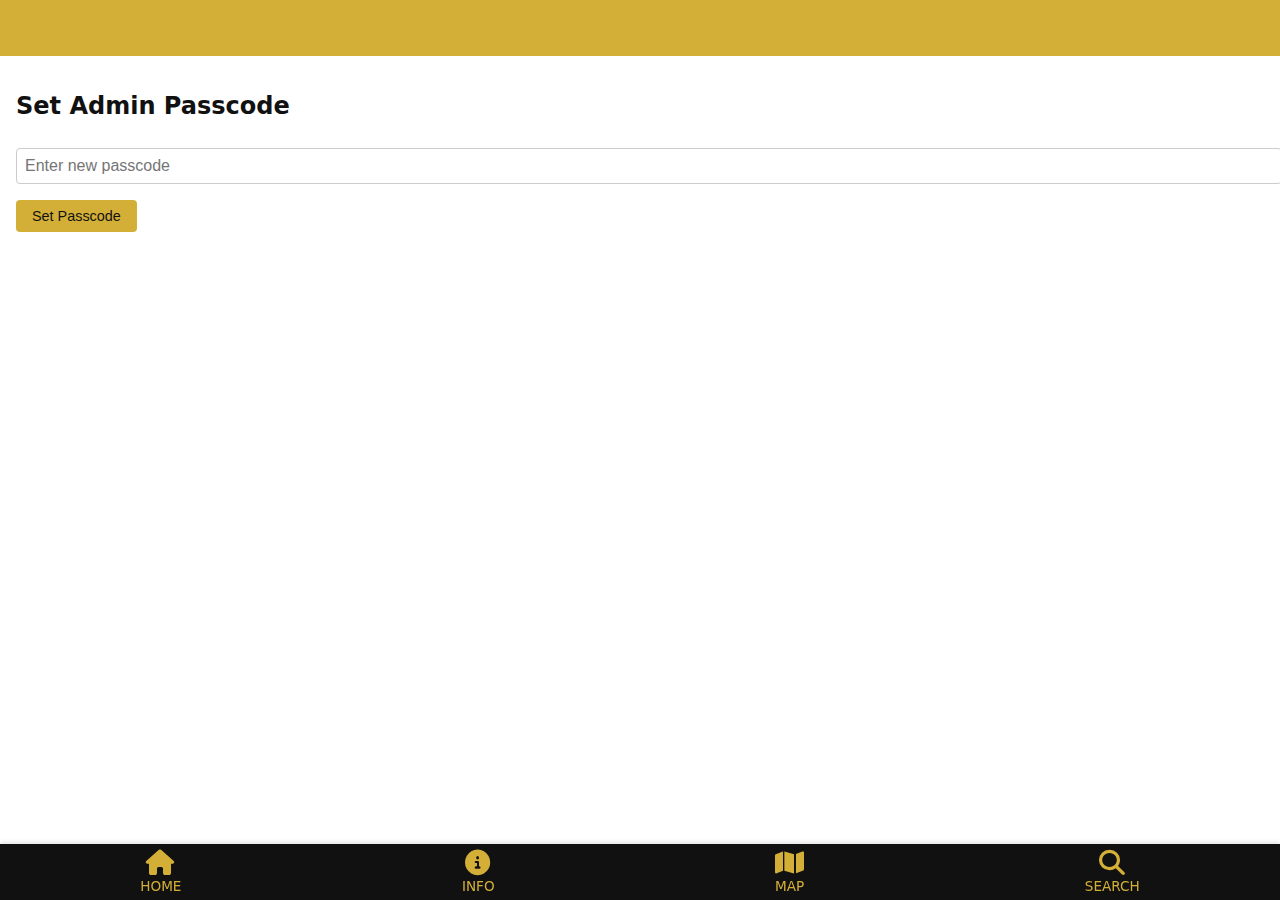
<file: admin.html>
<!DOCTYPE html>
<html lang="en">
<head>
  <meta charset="UTF-8">
  <meta name="viewport" content="width=device-width, initial-scale=1">
  <title>Leeward Point Guide – Admin</title>
  <link rel="manifest" href="/manifest.json">
  <link rel="stylesheet" href="/style.css">
  <!-- Font Awesome icons -->
  <link rel="stylesheet" href="https://cdnjs.cloudflare.com/ajax/libs/font-awesome/6.4.0/css/all.min.css">
  <meta name="theme-color" content="#D4AF37">
</head>
<body data-page="admin">
  <header>
    <!-- header content populated dynamically by script.js -->
  </header>
  <main></main>
  <!-- Bottom navigation bar populated dynamically -->
  <nav></nav>
  <div id="qr-modal" class="modal hidden">
    <div class="modal-content">
      <div id="qr-code"></div>
      <button id="qr-close">Close</button>
    </div>
  </div>
  <script src="/script.js" defer></script>
  <script src="/service-worker-register.js" defer></script>
</body>
</html>
</file>
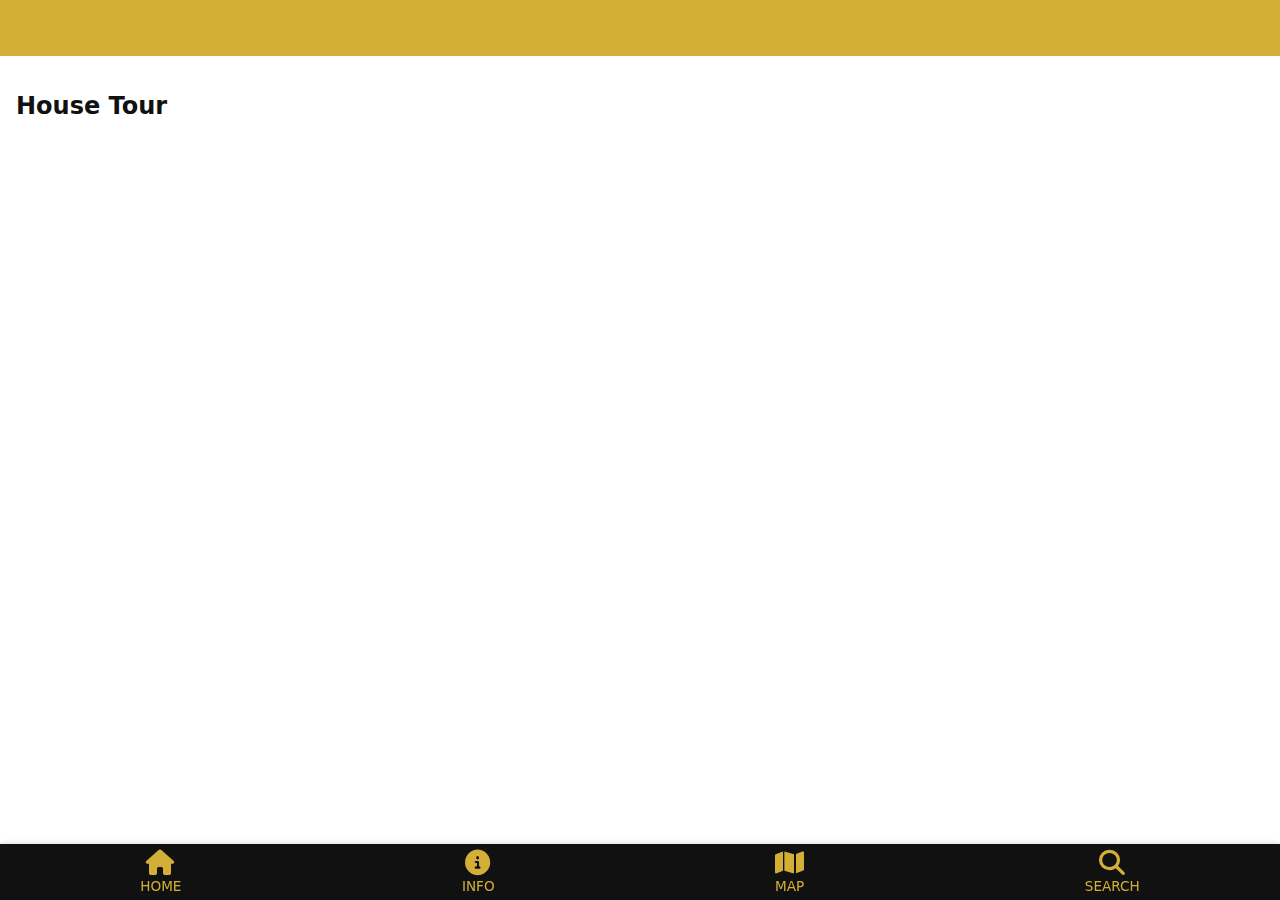
<file: house-tour.html>
<!DOCTYPE html>
<html lang="en">
<head>
  <meta charset="UTF-8">
  <meta name="viewport" content="width=device-width, initial-scale=1">
  <title>Leeward Point Guide – House Tour</title>
  <link rel="manifest" href="/manifest.json">
  <link rel="stylesheet" href="/style.css">
  <!-- Font Awesome icons -->
  <link rel="stylesheet" href="https://cdnjs.cloudflare.com/ajax/libs/font-awesome/6.4.0/css/all.min.css">
  <meta name="theme-color" content="#D4AF37">
</head>
<body data-page="house-tour">
  <header>
    <!-- header content populated dynamically by script.js -->
  </header>
  <main></main>
  <!-- Bottom navigation bar populated dynamically -->
  <nav></nav>
  <div id="qr-modal" class="modal hidden">
    <div class="modal-content">
      <div id="qr-code"></div>
      <button id="qr-close">Close</button>
    </div>
  </div>
  <script src="/script.js" defer></script>
  <script src="/service-worker-register.js" defer></script>
</body>
</html>
</file>
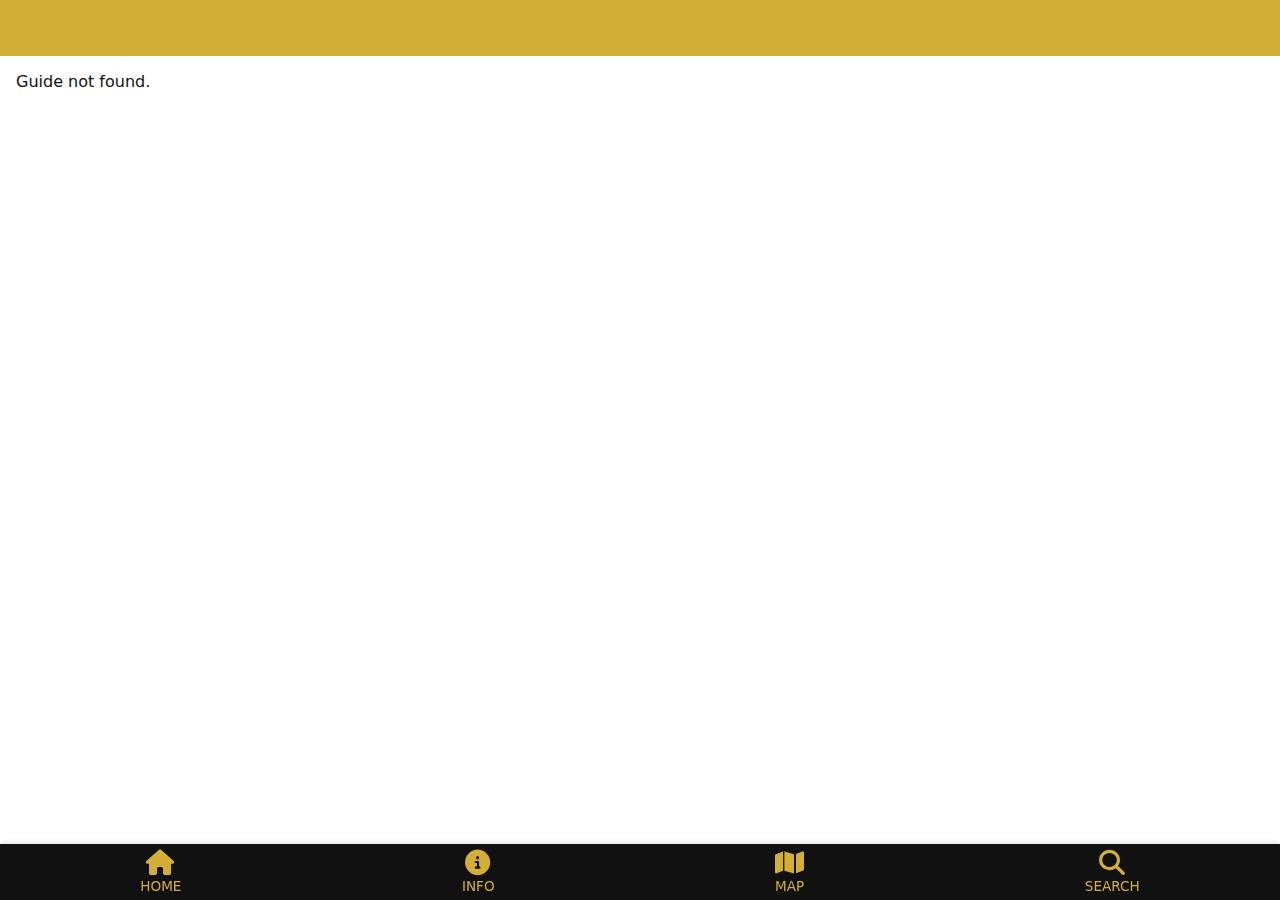
<file: howto-item.html>
<!DOCTYPE html>
<html lang="en">
<head>
  <meta charset="UTF-8">
  <meta name="viewport" content="width=device-width, initial-scale=1">
  <title>Leeward Point Guide – How‑To Details</title>
  <link rel="manifest" href="/manifest.json">
  <link rel="stylesheet" href="/style.css">
  <!-- Font Awesome icons -->
  <link rel="stylesheet" href="https://cdnjs.cloudflare.com/ajax/libs/font-awesome/6.4.0/css/all.min.css">
  <meta name="theme-color" content="#D4AF37">
</head>
<body data-page="howto-item">
  <header>
    <!-- header content populated dynamically by script.js -->
  </header>
  <main></main>
  <!-- Bottom navigation bar populated dynamically -->
  <nav></nav>
  <div id="qr-modal" class="modal hidden">
    <div class="modal-content">
      <div id="qr-code"></div>
      <button id="qr-close">Close</button>
    </div>
  </div>
  <script src="/script.js" defer></script>
  <script src="/service-worker-register.js" defer></script>
</body>
</html>
</file>
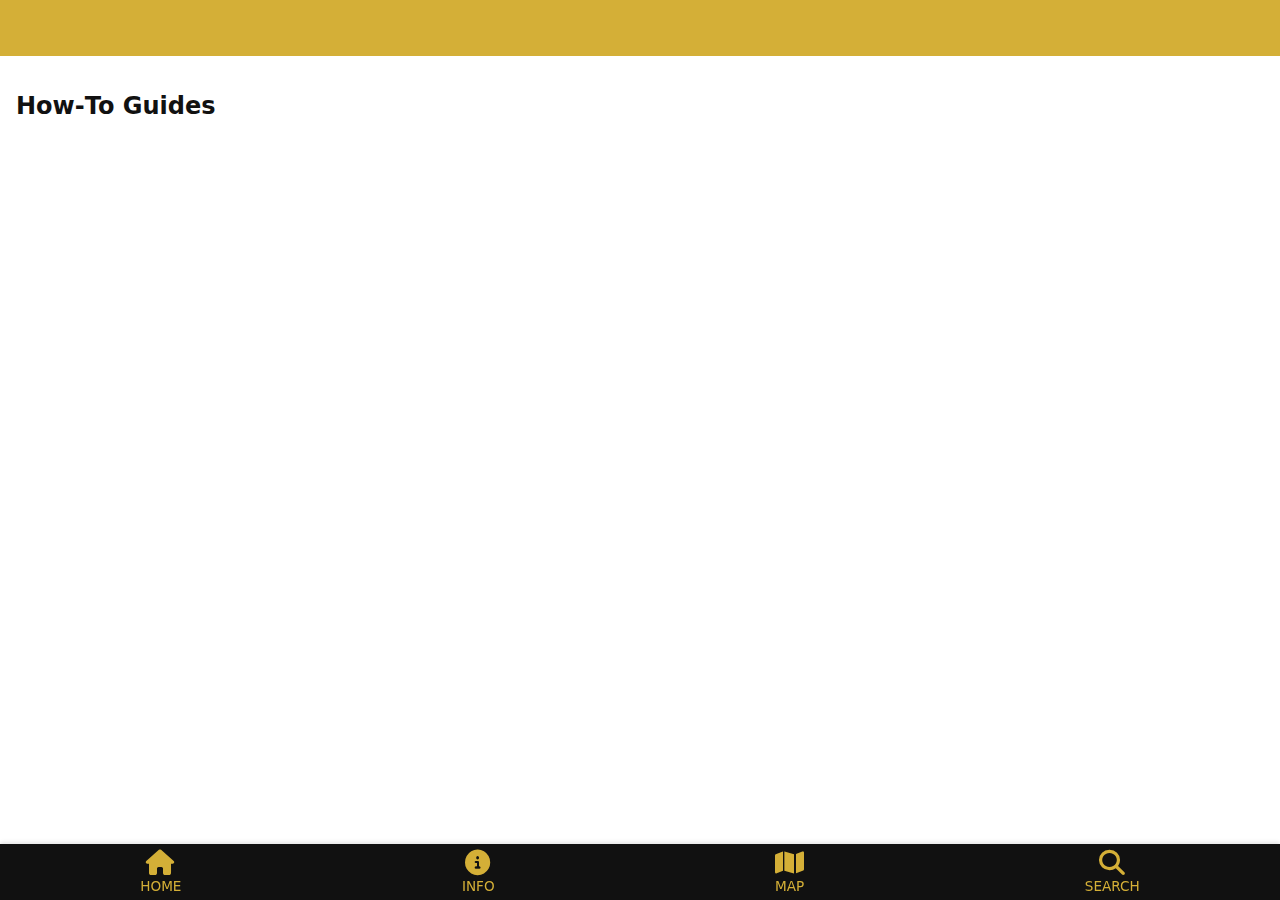
<file: howto.html>
<!DOCTYPE html>
<html lang="en">
<head>
  <meta charset="UTF-8">
  <meta name="viewport" content="width=device-width, initial-scale=1">
  <title>Leeward Point Guide – How‑To Guides</title>
  <link rel="manifest" href="/manifest.json">
  <link rel="stylesheet" href="/style.css">
  <!-- Font Awesome icons -->
  <link rel="stylesheet" href="https://cdnjs.cloudflare.com/ajax/libs/font-awesome/6.4.0/css/all.min.css">
  <meta name="theme-color" content="#D4AF37">
</head>
<body data-page="howto">
  <header>
    <!-- header content populated dynamically by script.js -->
  </header>
  <main></main>
  <!-- Bottom navigation bar populated dynamically -->
  <nav></nav>
  <div id="qr-modal" class="modal hidden">
    <div class="modal-content">
      <div id="qr-code"></div>
      <button id="qr-close">Close</button>
    </div>
  </div>
  <script src="/script.js" defer></script>
  <script src="/service-worker-register.js" defer></script>
</body>
</html>
</file>
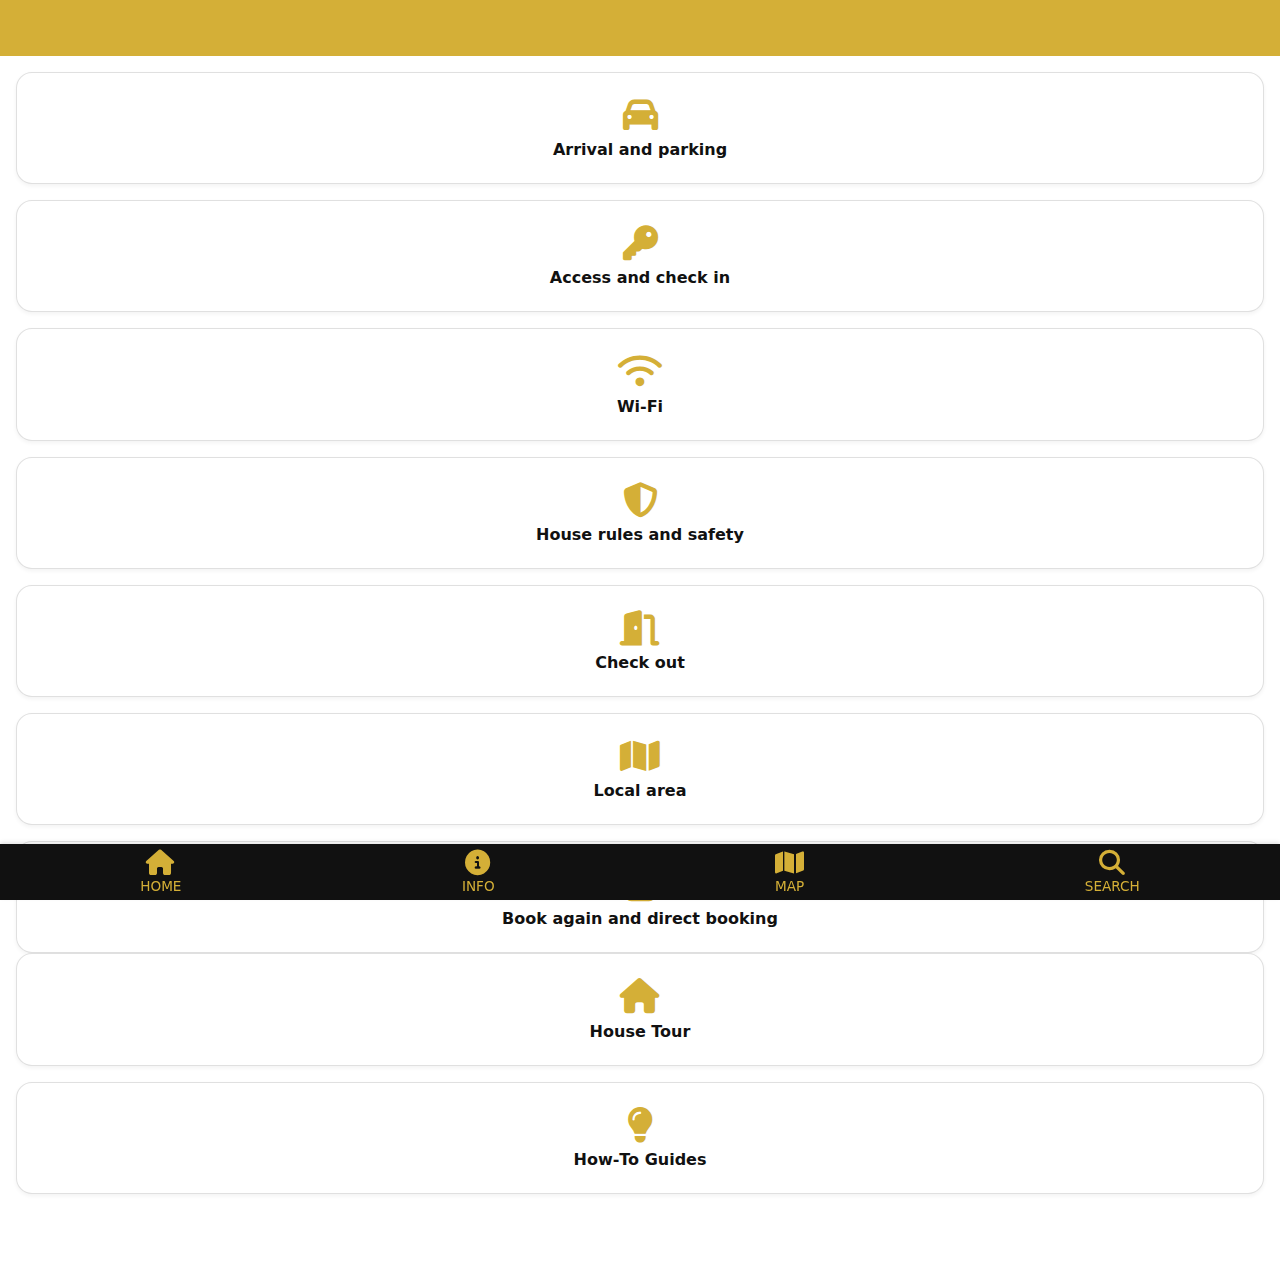
<file: info.html>
<!DOCTYPE html>
<html lang="en">
<head>
  <meta charset="UTF-8">
  <meta name="viewport" content="width=device-width, initial-scale=1">
  <title>Leeward Point Guide – Info</title>
  <link rel="manifest" href="/manifest.json">
  <link rel="stylesheet" href="/style.css">
  <!-- Font Awesome icons -->
  <link rel="stylesheet" href="https://cdnjs.cloudflare.com/ajax/libs/font-awesome/6.4.0/css/all.min.css">
  <meta name="theme-color" content="#D4AF37">
</head>
<body data-page="info">
  <header>
    <!-- header content populated dynamically by script.js -->
  </header>
  <main></main>
  <!-- Bottom navigation bar populated dynamically -->
  <nav></nav>
  <div id="qr-modal" class="modal hidden">
    <div class="modal-content">
      <div id="qr-code"></div>
      <button id="qr-close">Close</button>
    </div>
  </div>
  <script src="/script.js" defer></script>
  <script src="/service-worker-register.js" defer></script>
</body>
</html>
</file>
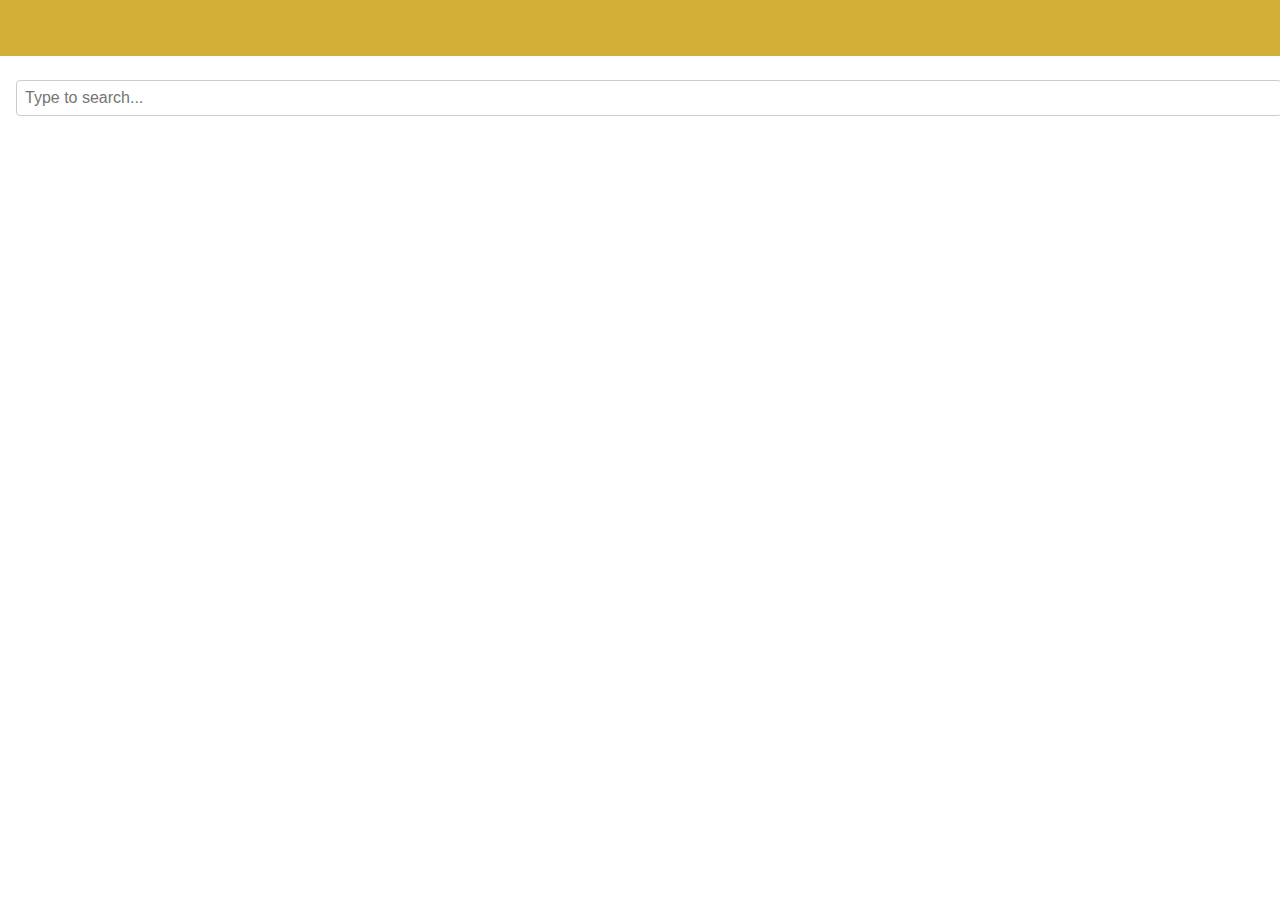
<file: search.html>
<!DOCTYPE html>
<html lang="en">
<head>
  <meta charset="UTF-8">
  <meta name="viewport" content="width=device-width, initial-scale=1">
  <title>Leeward Point Guide – Search</title>
  <link rel="manifest" href="/manifest.json">
  <link rel="stylesheet" href="/style.css">
  <meta name="theme-color" content="#D4AF37">
</head>
<body data-page="search">
  <header>
    <h1>Leeward Point</h1>
    <nav></nav>
    <button id="qr-button">QR</button>
  </header>
  <main></main>
  <div id="qr-modal" class="modal hidden">
    <div class="modal-content">
      <div id="qr-code"></div>
      <button id="qr-close">Close</button>
    </div>
  </div>
  <script src="/script.js" defer></script>
  <script src="/service-worker-register.js" defer></script>
</body>
</html>
</file>
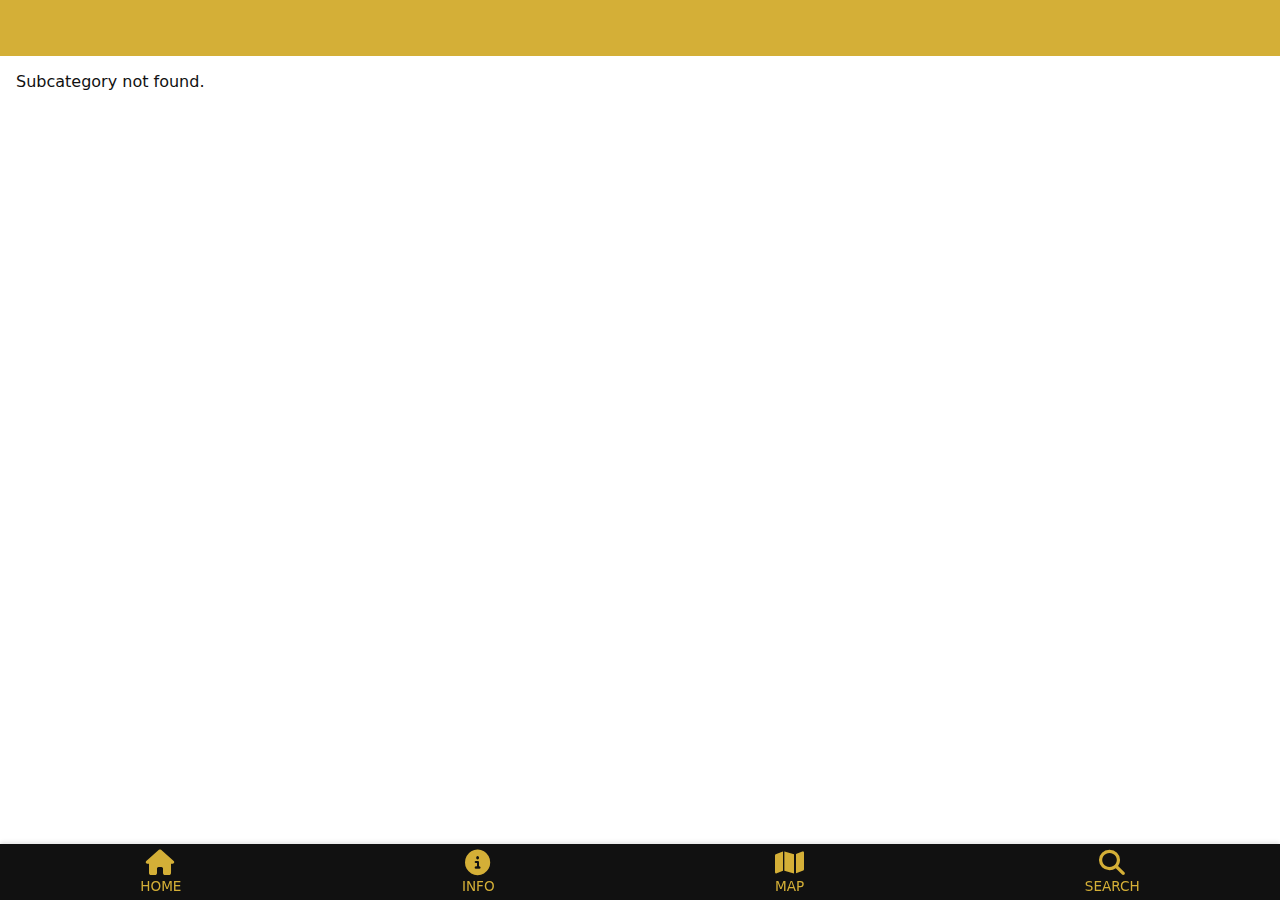
<file: subcategory.html>
<!DOCTYPE html>
<html lang="en">
<head>
  <meta charset="UTF-8">
  <meta name="viewport" content="width=device-width, initial-scale=1">
  <title>Leeward Point Guide – Section</title>
  <link rel="manifest" href="/manifest.json">
  <link rel="stylesheet" href="/style.css">
  <!-- Font Awesome icons -->
  <link rel="stylesheet" href="https://cdnjs.cloudflare.com/ajax/libs/font-awesome/6.4.0/css/all.min.css">
  <meta name="theme-color" content="#D4AF37">
</head>
<body data-page="subcategory">
  <header>
    <!-- header content populated dynamically by script.js -->
  </header>
  <main></main>
  <!-- Bottom navigation bar populated dynamically -->
  <nav></nav>
  <div id="qr-modal" class="modal hidden">
    <div class="modal-content">
      <div id="qr-code"></div>
      <button id="qr-close">Close</button>
    </div>
  </div>
  <script src="/script.js" defer></script>
  <script src="/service-worker-register.js" defer></script>
</body>
</html>
</file>
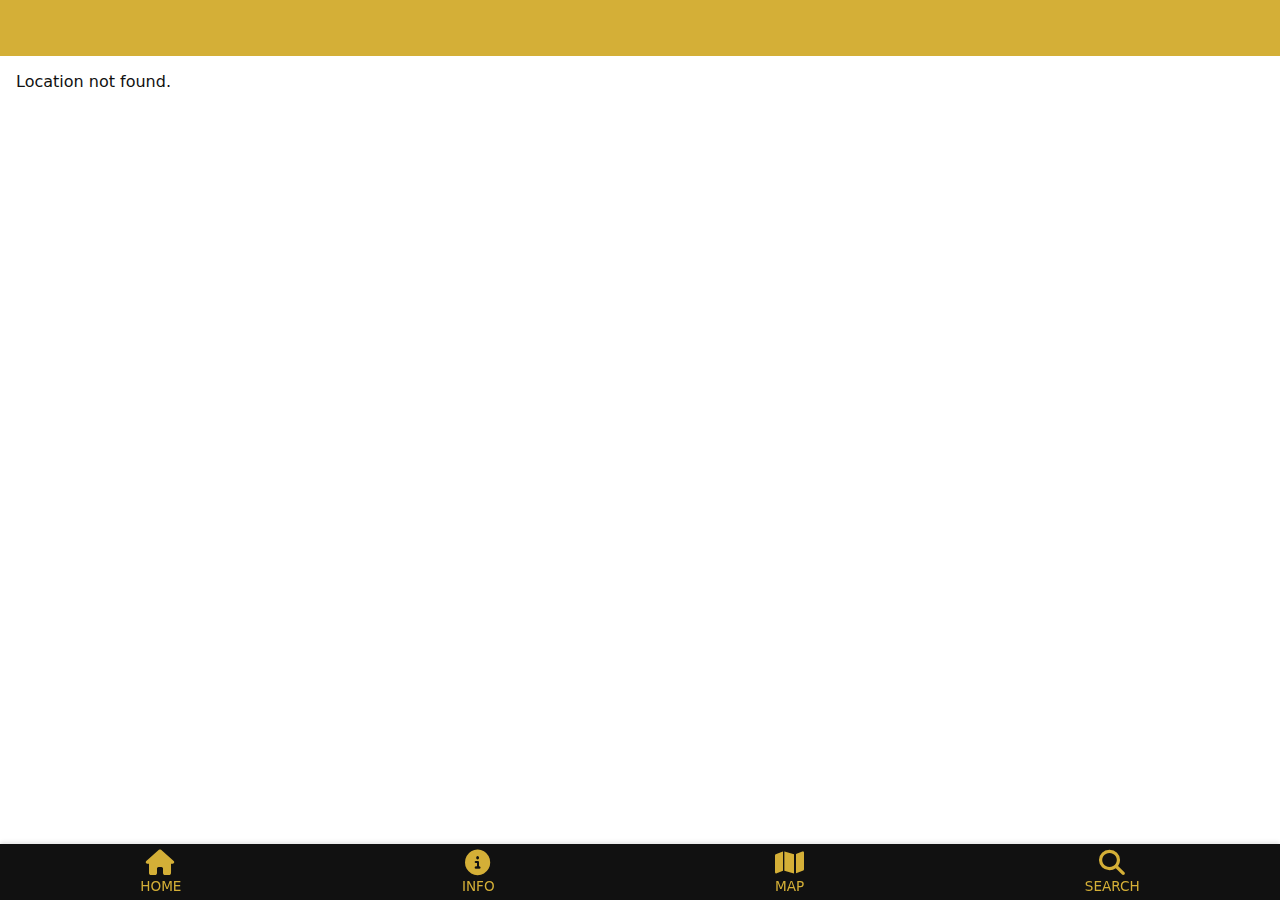
<file: topic.html>
<!DOCTYPE html>
<html lang="en">
<head>
  <meta charset="UTF-8">
  <meta name="viewport" content="width=device-width, initial-scale=1">
  <title>Leeward Point Guide – Location Details</title>
  <link rel="manifest" href="/manifest.json">
  <link rel="stylesheet" href="/style.css">
  <!-- Font Awesome icons -->
  <link rel="stylesheet" href="https://cdnjs.cloudflare.com/ajax/libs/font-awesome/6.4.0/css/all.min.css">
  <meta name="theme-color" content="#D4AF37">
</head>
<body data-page="topic">
  <header>
    <!-- header content populated dynamically by script.js -->
  </header>
  <main></main>
  <!-- Bottom navigation bar populated dynamically -->
  <nav></nav>
  <div id="qr-modal" class="modal hidden">
    <div class="modal-content">
      <div id="qr-code"></div>
      <button id="qr-close">Close</button>
    </div>
  </div>
  <script src="/script.js" defer></script>
  <script src="/service-worker-register.js" defer></script>
</body>
</html>
</file>
<file: style.css>
/*
 * Basic styling for the Leeward Point guestbook PWA.
 * Colours and fonts derive from the uploaded data file.
 */

:root {
  /* Primary and secondary colours from the data. These values will be
     replaced at runtime by script.js. */
  /* Brand colours for the refreshed design.
     Primary is used for backgrounds, secondary for text, and accent for highlights. */
  --primary-color: #ffffff;
  --secondary-color: #111111;
  --accent-color: #D4AF37;
  --font-stack: system-ui, -apple-system, "Segoe UI", Roboto, Arial, sans-serif;

  /* Background colour for cards and panels */
  --card-bg-color: #ffffff;

  /* Define standard heights for the header and bottom nav bar.  These values
     control the thickness of the gold bar at the top and the dark menu bar
     at the bottom.  By centralising them as variables we can reuse them
     throughout the stylesheet and easily adjust the UI scale on mobile. */
  /* Reduce the header and nav heights so the home screen fits on one
     mobile viewport without requiring scroll. 3.5rem offers a thicker
     visual bar than the original design while conserving space. */
  --header-height: 3.5rem;
  --nav-height: 3.5rem;

  /* Dedicated colours for the header and footer.  The header typically uses
     the accent colour for contrast, while the footer (bottom navigation)
     uses the secondary colour to anchor the UI.  */
  --header-bg-color: var(--accent-color);
  --footer-bg-color: var(--secondary-color);
  /* Use a decorative font for the header title */
  --header-font-stack: 'Playfair Display', var(--font-stack);
}

/* Import Playfair Display from Google Fonts for a stylish header */
@import url('https://fonts.googleapis.com/css2?family=Playfair+Display:wght@700&display=swap');

body {
  margin: 0;
  font-family: var(--font-stack);
  background: #ffffff;
  color: var(--secondary-color);
}

/* Hero banner for the home page */
.hero {
  position: relative;
  width: 100%;
  /* Make the hero fill the available viewport height minus the header and nav.
     This creates a full-screen effect on mobile devices while leaving space
     for the persistent top and bottom bars. */
  min-height: calc(100vh - var(--header-height) - var(--nav-height));
  background-size: cover;
  background-position: center;
  display: flex;
  flex-direction: column;
  justify-content: center;
  align-items: center;
  color: #ffffff;
  text-align: center;
  /* Reserve space at the top and bottom for the fixed header and nav so the
     hero content doesn't hide behind them. */
  padding-top: var(--header-height);
  padding-bottom: var(--nav-height);
}

.hero::after {
  content: '';
  position: absolute;
  top: 0;
  left: 0;
  right: 0;
  bottom: 0;
  background: rgba(0, 0, 0, 0.4);
}

.hero-content {
  position: relative;
  z-index: 1;
  /* Centre all items in the hero vertically and horizontally.  By using flex
     layout and aligning items to the centre, the logo, title, subtitle and
     button stack neatly and remain centred regardless of their widths. */
  display: flex;
  flex-direction: column;
  align-items: center;
  text-align: center;
}

.hero-buttons {
  margin-top: 1rem;
}

.hero-buttons button {
  margin: 0.5rem;
  padding: 0.75rem 1.5rem;
  border: none;
  border-radius: 24px;
  background: var(--primary-color);
  color: var(--secondary-color);
  font-size: 1rem;
  cursor: pointer;
  transition: opacity 0.2s ease;
}

.hero-buttons button:hover {
  opacity: 0.85;
}

/* The hero logo button displayed on the home page.  This image acts
   as a button to enter the guide.  Constrain its width on small
   screens while preserving aspect ratio. */
/* Legacy class for the hero logo button (no longer used).  Kept for
   backward compatibility with older cached pages. */
.hero-logo-button {
  display: none;
}

/* Container that creates a circular ring around the logo on the home page.
   The ring has a subtle border that echoes the original TouchStay style.
   The size of the ring adapts to the viewport using vw units so it
   remains proportional on different devices. */
.logo-ring {
  display: flex;
  justify-content: center;
  align-items: center;
  /* Create a coloured ring around the logo.  Use the primary colour (white)
     for the ring so it stands out against the hero image. */
  border: 4px solid var(--primary-color);
  border-radius: 50%;
  padding: 0.5rem;
  /* Responsive size: around one third of the viewport width on mobile */
  width: 40vw;
  height: 40vw;
  max-width: 220px;
  max-height: 220px;
  margin: 0 auto 0.5rem;
}

/* The logo image inside the ring.  Constrain its size and make it
   circular so it fits neatly within the ring. */
.hero-logo-img {
  width: 100%;
  height: auto;
  border-radius: 50%;
  display: block;
  /* Enhance the logo colours for better visibility over the hero background.  Increase
     brightness and saturation further to make the logo pop against the kitchen
     image, ensuring the sun, waves and palm leaf stand out more clearly. */
  filter: brightness(1.8) saturate(1.8);
}

/* Title displayed on the home hero.  Use the accent colour to
   complement the gold bar. */
.hero-title {
  margin: 0.5rem 0 0.25rem;
  font-size: 2rem;
  font-family: var(--header-font-stack);
  color: var(--accent-color);
  text-align: center;
}

/* Subtitle text under the title on the home hero.  Use a smaller font
   and ensure it wraps gracefully within the hero. */
.hero-subtitle {
  /* Center the subtitle horizontally within its container by using
     auto left/right margins.  This ensures the text sits directly
     beneath the logo. */
  margin: 0 auto 1rem;
  font-size: 1rem;
  line-height: 1.4;
  /* Give the subtitle more breathing room and ensure it centres properly by
     widening the allowable width and maintaining automatic margins. */
  max-width: 90%;
  color: var(--primary-color);
  text-align: center;
}

/* Call‑to‑action button for the home hero.  Styled similarly to other
   buttons in the guide but centered and slightly larger. */
.hero-cta {
  background: var(--accent-color);
  color: var(--primary-color);
  border: none;
  border-radius: 24px;
  padding: 0.75rem 2rem;
  font-size: 1rem;
  font-weight: bold;
  cursor: pointer;
  transition: opacity 0.2s ease;
}

.hero-cta:hover {
  opacity: 0.85;
}

/* Icon grid for the info page */
.icon-grid {
  display: flex;
  flex-wrap: wrap;
  gap: 1rem;
}

.icon-card {
  flex: 1 1 calc(50% - 1rem);
  /* Card backgrounds are white with a subtle border and shadow */
  background: var(--card-bg-color, #ffffff);
  color: var(--secondary-color);
  border: 1px solid rgba(0, 0, 0, 0.12);
  border-radius: 16px;
  padding: 1.5rem 1rem;
  display: flex;
  flex-direction: column;
  align-items: center;
  justify-content: center;
  text-align: center;
  cursor: pointer;
  /* Subtle shadow to lift the card off the background */
  box-shadow: 0 2px 4px rgba(0, 0, 0, 0.05);
  transition: transform 0.2s ease, box-shadow 0.2s ease;
}

.icon-card:hover {
  transform: translateY(-2px);
  box-shadow: 0 4px 8px rgba(0, 0, 0, 0.1);
}

.icon-card i {
  font-size: 2.2rem;
  margin-bottom: 0.5rem;
  /* Use the accent colour for icons to reinforce the gold theme */
  color: var(--accent-color);
}

.icon-card span {
  font-size: 1rem;
  font-weight: 600;
}

/* Admin panel styles */
.admin-container {
  display: flex;
  flex-wrap: nowrap;
  min-height: 70vh;
}

.admin-sidebar {
  flex: 0 0 240px;
  border-right: 1px solid #ddd;
  overflow-y: auto;
  max-height: calc(100vh - 120px);
  padding: 0.5rem;
}

.admin-sidebar ul {
  list-style: none;
  padding: 0;
  margin: 0;
}

.admin-sidebar li {
  padding: 0.5rem 0.75rem;
  cursor: pointer;
  border-radius: 4px;
}

.admin-sidebar li:hover,
.admin-sidebar li.active {
  background: var(--primary-color);
  color: var(--secondary-color);
}

.admin-editor {
  flex: 1;
  padding: 1rem;
}

.admin-editor label {
  display: block;
  margin-top: 1rem;
  font-weight: bold;
}

.admin-editor input[type='text'],
.admin-editor textarea,
.admin-editor select {
  width: 100%;
  padding: 0.5rem;
  margin-top: 0.25rem;
  border: 1px solid #ccc;
  border-radius: 4px;
  font-size: 1rem;
}

.admin-controls {
  margin-top: 1.5rem;
}

.admin-controls button {
  margin-right: 0.5rem;
}

header {
  /* Use a grid layout with three columns (left, centre and right) so that
     the centre item remains centred regardless of the width of the left
     and right sections.  This keeps the logo perfectly centred on
     non‑home pages. */
  display: grid;
  /* Use symmetric columns so the centre column (logo) stays centered between
     the left and right sections.  Both side columns take up equal space. */
  grid-template-columns: 1fr auto 1fr;
  align-items: center;
  /* Fix the header height to the value defined in --header-height.  This ensures
     the top bar appears thick on mobile devices and matches the bottom nav. */
  height: var(--header-height);
  padding: 0 1rem;
  background: var(--header-bg-color, var(--accent-color));
  /* Use primary colour for header text and icons so they contrast against the gold background */
  color: var(--primary-color);
}

/* On the home page the header becomes a single flex container.  The
   .home-header class is added by script.js when building the header on
   the home page.  All icons are centered in a row. */
header.home-header {
  display: flex;
  justify-content: center;
  align-items: center;
  gap: 0.75rem;
}

/* In the home header, ensure all icons and buttons inherit the primary colour */
header.home-header a,
header.home-header button,
header.home-header i {
  color: var(--primary-color) !important;
  text-decoration: none;
  font-size: 1.4rem;
}

/* Header sections for logo/title and contact actions */
.header-left {
  display: flex;
  align-items: center;
  gap: 0.5rem;
  /* Align items to the start so the contact icons sit flush with the left edge. */
  justify-content: flex-start;

  /* Ensure the left container occupies the full width of its grid cell.
     Without this, the container may shrink to the size of its contents,
     causing the icons to appear too close to the centre logo. */
  width: 100%;
  justify-self: start;
}
/* Ensure contact links use the primary colour so they are white on the gold bar. */
.header-left a {
  color: var(--primary-color);
  text-decoration: none;
  font-size: 1.4rem;
}
.header-left .logo {
  /* Hide the logo icon in the header since the property name stands on its own */
  display: none;
}
.header-left span {
  font-weight: bold;
  /* Increase the title size to complement the larger header */
  font-size: 1.4rem;
  /* Use a more decorative font for the property name */
  font-family: var(--header-font-stack);
  /* Ensure the title uses the primary colour */
  color: var(--primary-color);
}
.header-right {
  display: flex;
  align-items: center;
  gap: 0.75rem;
  /* Push QR and language icons to the right edge of the header. */
  justify-content: flex-end;

  /* Expand the right container to fill its grid cell and align to the end. */
  width: 100%;
  justify-self: end;
}

/* Header centre container holds the logo on non-home pages. It expands
   to occupy available space between left and right sections. */
.header-center {
  /* Centre content within its grid cell */
  display: flex;
  align-items: center;
  justify-content: center;
}

/* Make sure all interactive elements in the header inherit the primary
   colour.  Without this, some icons (e.g. links) may fall back to the
   browser default (blue) on certain devices. */
header a,
header button,
header i {
  /* Force the colour of all header links, buttons and icons to the primary colour.
     On some devices the default link colour (blue) leaks through; adding
     !important ensures the white icons always render correctly on the gold bar. */
  color: var(--primary-color) !important;
  text-decoration: none;
}

/* Small logo displayed in the header on non-home pages */
.header-center .header-logo {
  width: 2.5rem;
  height: 2.5rem;
  border-radius: 50%;
  object-fit: contain;
}

/* Language selector wrapper. The select element is hidden by default and
   revealed when the user clicks the globe icon. */
.language-selector select {
  background: transparent;
  color: var(--primary-color);
  border: 1px solid var(--primary-color);
  border-radius: 4px;
  font-size: 0.9rem;
  margin-left: 0.25rem;
  padding: 0.1rem 0.3rem;
}
.language-selector i {
  color: var(--primary-color);
  font-size: 1.4rem;
  margin-left: 0.25rem;
}
.language-selector option {
  color: #000;
  background-color: #fff;
}
.header-right a {
  /* Contact icons in the header use the primary colour for contrast on the gold background. */
  color: var(--primary-color);
  text-decoration: none;
  /* Increase contact icon size */
  font-size: 1.4rem;
}
.header-right a:hover {
  opacity: 0.7;
}
.header-right button#qr-button {
  /* Style the QR button as a pill outline button.  It becomes filled on hover. */
  background: transparent;
  color: var(--primary-color);
  border: 1px solid var(--primary-color);
  /* Increase padding and radius to better fit the taller header */
  padding: 0.4rem 0.9rem;
  border-radius: 24px;
  font-size: 0.9rem;
  cursor: pointer;
}
.header-right button#qr-button:hover {
  background: var(--primary-color);
  color: var(--header-bg-color);
}

header h1 {
  margin: 0;
  font-size: 1.4rem;
}

/* Bottom navigation bar.  Position it fixed at the bottom and
   distribute items evenly.  The icons use the accent colour while
   labels use the primary colour. */
nav {
  position: fixed;
  bottom: 0;
  left: 0;
  width: 100%;
  display: flex;
  justify-content: space-around;
  background: var(--footer-bg-color, var(--secondary-color));
  /* Match the nav height to the variable.  This makes the bottom bar thicker
     and visually balanced with the top bar. */
  height: var(--nav-height);
  padding: 0;
  z-index: 100;
  box-shadow: 0 -2px 4px rgba(0, 0, 0, 0.1);
}
nav a {
  flex: 1 1 auto;
  display: flex;
  flex-direction: column;
  align-items: center;
  justify-content: center;
  color: var(--primary-color);
  text-decoration: none;
  /* Increase font size for labels to improve legibility on a taller bar */
  font-size: 0.85rem;
}
nav a i {
  /* Increase icon size to balance with the thicker bar */
  font-size: 1.6rem;
  margin-bottom: 0.2rem;
  color: var(--accent-color);
}
nav a.active {
  color: var(--accent-color);
}

main {
  padding: 1rem;
  /* Provide space for the fixed bottom nav bar so content isn't hidden */
  /* Adjust bottom padding to ensure content doesn't overlap with the taller nav */
  padding-bottom: calc(var(--nav-height) + 1rem);
}

/* Gallery grid for House Tour */
.gallery-grid {
  display: grid;
  grid-template-columns: repeat(auto-fill, minmax(180px, 1fr));
  gap: 1rem;
}

.gallery-item img {
  width: 100%;
  height: auto;
  border-radius: 8px;
  object-fit: cover;
}

.category,
.subcategory {
  margin-bottom: 1.5rem;
}

.category h3 {
  margin: 0.5rem 0;
}

.subcategory h4 {
  margin: 0.3rem 0;
}

.list {
  list-style: none;
  padding-left: 1rem;
}

.list li {
  margin: 0.25rem 0;
}

/* Image Sorter modal styles */
.image-sorter-overlay {
  position: fixed;
  top: 0;
  left: 0;
  right: 0;
  bottom: 0;
  background-color: rgba(0, 0, 0, 0.6);
  display: flex;
  justify-content: center;
  align-items: center;
  z-index: 1000;
}
.image-sorter {
  background-color: #fff;
  border-radius: 8px;
  padding: 1rem;
  max-height: 90vh;
  overflow-y: auto;
  width: 90%;
}
.image-sorter h2 {
  margin-top: 0;
}
.groups-container {
  display: flex;
  flex-wrap: wrap;
  gap: 1rem;
}
.group {
  flex: 1 1 200px;
  border: 2px dashed var(--primary-color);
  border-radius: 4px;
  padding: 0.5rem;
  min-height: 200px;
  background-color: #f9f9f9;
}
.group-header {
  font-weight: bold;
  margin-bottom: 0.5rem;
}
.image-item {
  margin-bottom: 0.5rem;
  cursor: grab;
}
.image-item img {
  width: 100%;
  height: auto;
  border-radius: 4px;
}
.tile-list {
  display: flex;
  flex-direction: column;
  gap: 0.5rem;
}

a.item-link {
  color: var(--accent-color);
  cursor: pointer;
}

/* Modal for QR codes and admin forms */
.modal {
  position: fixed;
  top: 0;
  left: 0;
  width: 100%;
  height: 100%;
  background: rgba(0, 0, 0, 0.5);
  display: flex;
  justify-content: center;
  align-items: center;
  z-index: 1000;
}

.modal.hidden {
  display: none;
}

.modal-content {
  background: #ffffff;
  padding: 1rem;
  border-radius: 4px;
  max-width: 90%;
}

button {
  /* Use the accent colour for buttons so they stand out against the
     primarily white interface */
  background: var(--accent-color);
  color: var(--secondary-color);
  border: none;
  padding: 0.5rem 1rem;
  margin: 0.5rem 0;
  cursor: pointer;
  border-radius: 4px;
  font-size: 0.9rem;
}

button:hover {
  opacity: 0.9;
}

input[type="text"],
input[type="password"],
textarea {
  width: 100%;
  padding: 0.5rem;
  margin: 0.5rem 0;
  border: 1px solid #ccc;
  border-radius: 4px;
  font-size: 1rem;
}

/* Simple responsive adjustments */
@media (max-width: 600px) {
  header h1 {
    flex-basis: 100%;
    margin-bottom: 0.5rem;
  }
  nav {
    flex-basis: 100%;
    justify-content: flex-start;
    margin-top: 0.5rem;
  }
}

/* === Local area subcategory and topic grids === */

/* Grid for subcategories within a category (e.g. local area) */
.subcategory-grid {
  display: grid;
  grid-template-columns: repeat(auto-fit, minmax(140px, 1fr));
  gap: 1rem;
  margin-top: 1rem;
}

.subcategory-card {
  background-color: var(--card-bg-color, #ffffff);
  border: 1px solid rgba(0, 0, 0, 0.1);
  border-radius: 12px;
  padding: 1rem;
  /* Center content and stack icon above the label */
  display: flex;
  flex-direction: column;
  align-items: center;
  text-align: center;
  box-shadow: 0 2px 4px rgba(0, 0, 0, 0.05);
  cursor: pointer;
  transition: transform 0.2s, box-shadow 0.2s;
}

.subcategory-card:hover {
  transform: translateY(-2px);
  box-shadow: 0 4px 8px rgba(0, 0, 0, 0.1);
}

.subcategory-card i {
  font-size: 2rem;
  margin-bottom: 0.5rem;
  color: var(--accent-color);
}

/* Grid for topics within a subcategory */
.topic-grid {
  display: grid;
  grid-template-columns: repeat(auto-fit, minmax(180px, 1fr));
  gap: 1rem;
  margin-top: 1rem;
}

.topic-card {
  background-color: var(--card-bg-color, #ffffff);
  border: 1px solid rgba(0, 0, 0, 0.1);
  border-radius: 12px;
  padding: 1rem;
  text-align: left;
  box-shadow: 0 2px 4px rgba(0, 0, 0, 0.05);
  cursor: pointer;
  transition: transform 0.2s, box-shadow 0.2s;
  display: flex;
  flex-direction: column;
}

/* Chevron on topic cards to indicate navigation */
.topic-card .fa-chevron-right {
  margin-left: auto;
  color: var(--accent-color);
  font-size: 1rem;
  align-self: center;
}

/* Back link used on detail pages */
.back-link {
  display: inline-block;
  margin-bottom: 1rem;
  color: var(--accent-color);
  text-decoration: none;
  font-weight: bold;
}
.back-link:hover {
  text-decoration: underline;
}

/* Gallery of images on detail pages */
.detail-gallery {
  display: grid;
  grid-template-columns: repeat(auto-fill, minmax(150px, 1fr));
  gap: 0.75rem;
  margin-bottom: 1rem;
}
.detail-gallery img {
  width: 100%;
  height: auto;
  border-radius: 8px;
  object-fit: cover;
}

/* Button to view on map */
.btn-view-map {
  display: inline-block;
  margin-top: 1rem;
  padding: 0.5rem 1rem;
  background-color: var(--accent-color);
  color: var(--primary-color);
  border-radius: 4px;
  text-decoration: none;
  font-weight: bold;
}
.btn-view-map:hover {
  opacity: 0.9;
}

.topic-card:hover {
  transform: translateY(-2px);
  box-shadow: 0 4px 8px rgba(0, 0, 0, 0.1);
}

.topic-card img {
  width: 100%;
  height: 120px;
  object-fit: cover;
  border-radius: 8px;
  margin-bottom: 0.5rem;
}

.topic-card h4 {
  margin: 0 0 0.5rem 0;
  font-size: 1.1rem;
}

.topic-card p {
  margin: 0;
  font-size: 0.9rem;
  color: #444;
  flex-grow: 1;
}
</file>
